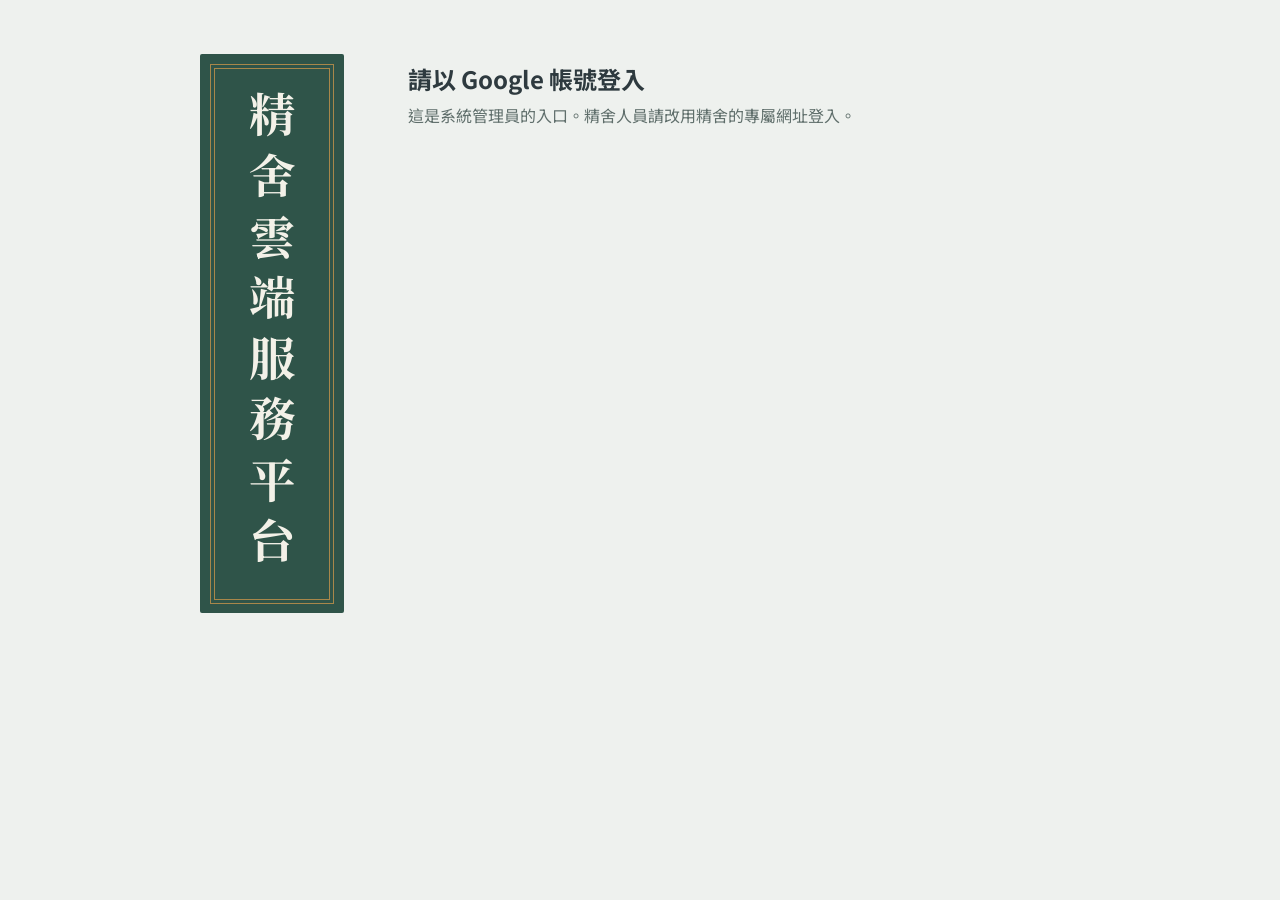
<file: index.html>
<!doctype html>
<!-- ===========================================================================
  檔案名稱：index.html（根目錄轉址頁）
  檔案版本：v1.0.0（2026-10-25）
  用途說明：
    各模組都放在自己的頂層資料夾，入口頁在 core/。
    本頁只負責把 …/vihara-platform/?site=TC 轉到 …/vihara-platform/core/?site=TC，
    讓發給各精舍的網址保持簡短，網址上的精舍代號會一併帶過去。
=========================================================================== -->
<html lang="zh-Hant-TW">
<head>
  <meta charset="utf-8">
  <meta name="viewport" content="width=device-width, initial-scale=1">
  <title>精舍雲端服務平台</title>
  <script>
    // 保留 ?site= 等參數，以 replace 轉址（按上一頁不會回到這個空白頁）
    window.location.replace('core/' + window.location.search);
  </script>
</head>
<body>
  <!-- 瀏覽器停用 JavaScript 時的備用連結 -->
  <p><a href="core/">前往精舍雲端服務平台</a></p>
</body>
</html>
</file>
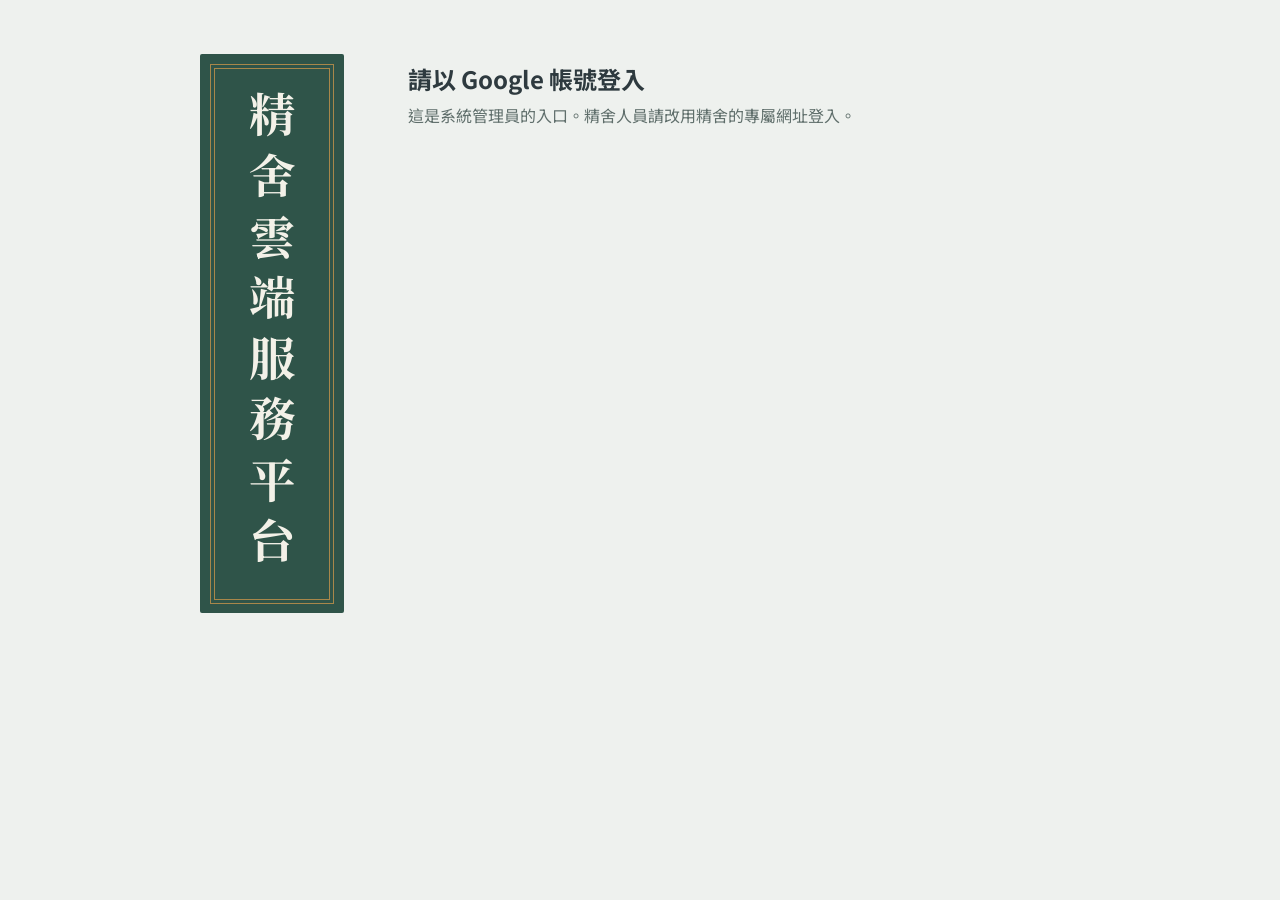
<file: core/index.html>
<!doctype html>
<!-- ===========================================================================
  檔案名稱：core/index.html（入口頁）
  檔案版本：v1.2.0（2026-10-27）
    v1.2.0：「可使用的功能」與「管理」改為卡片區分（卡片樣式共用 shared/base.css v1.2.0）
    v1.1.1（2026-10-25）：「尚未開通任何功能」依角色顯示（模組由精舍管理員在精舍設定頁自行開通）
    v1.1.0：移入 core/ 資料夾；功能連結改用「取得頁面網址」
    v1.0.0：初版
  用途說明：
    · 精舍人員：開啟精舍專屬網址（例：…/vihara-platform/?site=TC，根目錄會轉到本頁），以 Google 帳號登入，
      看到自己的身分與可進入的功能。
    · 系統管理員：開啟不帶 ?site 的網址，以 ctw.cloud.service 登入，進入總管理。
  相依檔案：shared/config.js、shared/api.js、shared/auth.js、shared/base.css
=========================================================================== -->
<html lang="zh-Hant-TW">
<head>
  <meta charset="utf-8">
  <meta name="viewport" content="width=device-width, initial-scale=1">
  <title>精舍雲端服務平台</title>
  <link rel="preconnect" href="https://fonts.googleapis.com">
  <link rel="preconnect" href="https://fonts.gstatic.com" crossorigin>
  <link href="https://fonts.googleapis.com/css2?family=Noto+Sans+TC:wght@400;500;700&family=Noto+Serif+TC:wght@700&display=swap" rel="stylesheet">
  <link rel="stylesheet" href="shared/base.css">
  <style>
    /* ── 本頁專屬樣式 ── */

    /* 身分列：問候在左、登出在右 */
    .身分列 {
      display: flex;
      align-items: baseline;
      justify-content: space-between;
      gap: 1rem;
      flex-wrap: wrap;
      padding-bottom: 1.25rem;
      border-bottom: 1px solid var(--色-線);
    }
    .身分列 p { margin: 0; }
    .角色 { color: var(--色-淡字); }

    /* 功能清單：每個功能一張卡片（.卡片清單、.卡片 在 base.css），整張卡片都可點 */
    .功能 {
      display: grid;
      grid-template-columns: 1fr auto;
      gap: 0.15rem 1rem;
      color: inherit;
      text-decoration: none;
      transition: border-color 0.15s, box-shadow 0.15s;
    }
    a.功能:hover, a.功能:focus-visible { border-color: var(--色-主); box-shadow: 0 2px 6px rgba(30, 42, 40, 0.08); }
    a.功能:hover .功能名稱 { color: var(--色-主); }
    .功能箭頭 { grid-row: 1 / span 2; grid-column: 2; align-self: center; color: var(--色-主); font-size: 1.25rem; line-height: 1; }
    .功能名稱 { font-size: 1.125rem; font-weight: 700; }
    .功能說明 { grid-column: 1; color: var(--色-淡字); font-size: 0.9375rem; }
    .功能狀態 { grid-row: 1 / span 2; grid-column: 2; align-self: center; font-size: 0.875rem; color: var(--色-淡字); }
    .功能.未上線 { cursor: default; background: var(--色-底); }
    .功能.未上線 .功能名稱 { color: var(--色-淡字); }
    .清單標題 { margin: 2rem 0 0.75rem; font-size: 0.9375rem; font-weight: 500; color: var(--色-淡字); }
    .空白提示 { padding: 1rem 1.25rem; color: var(--色-淡字); border: 1px dashed var(--色-線); border-radius: 8px; }

    /* Google 按鈕預留高度，載入時版面不跳動 */
    #google按鈕 { min-height: 44px; }
  </style>
</head>
<body>
  <main class="版面">
    <!-- 匾額：未登入時顯示平台名稱，登入後顯示精舍名稱 -->
    <aside class="匾額">
      <div class="匾額框"><h1 id="匾額文字">精舍雲端服務平台</h1></div>
    </aside>

    <section class="內容" aria-live="polite">
      <!-- 狀態一：確認中 -->
      <p id="區_載入" class="載入中">正在確認登入狀態…</p>

      <!-- 狀態二：需要登入 -->
      <div id="區_登入" hidden>
        <h2>請以 Google 帳號登入</h2>
        <p class="說明" id="登入說明">請使用精舍管理員為您登記的 Google 帳號。</p>
        <div id="google按鈕"></div>
        <p id="登入中" class="載入中" hidden>正在登入…</p>
      </div>

      <!-- 狀態三：已登入 -->
      <div id="區_已登入" hidden>
        <div class="身分列">
          <p><span id="問候"></span>　<span class="角色" id="角色"></span></p>
          <button type="button" class="按鈕" id="登出按鈕">登出</button>
        </div>
        <p class="清單標題" id="功能標題">可使用的功能</p>
        <ul class="功能清單 卡片清單" id="功能清單"></ul>
        <p class="清單標題" id="管理標題" hidden>管理</p>
        <ul class="功能清單 卡片清單" id="管理清單" hidden></ul>
      </div>

      <!-- 錯誤訊息（任何狀態都可能出現） -->
      <p id="訊息" class="訊息" role="alert" hidden></p>
    </section>
  </main>

  <script src="https://accounts.google.com/gsi/client" async defer></script>
  <script src="shared/config.js"></script>
  <script src="shared/api.js"></script>
  <script src="shared/auth.js"></script>
  <script>
    /* =========================================================================
       入口頁程式
       ========================================================================= */

    /* global obj平台設定, 取得頁面網址, 取得網址精舍代號, 設定登入逾時處理, 顯示Google登入按鈕,
              取得我的資訊, 登出平台 */

    // 常用元素
    const el匾額文字 = document.getElementById('匾額文字');
    const el區 = {
      載入: document.getElementById('區_載入'),
      登入: document.getElementById('區_登入'),
      已登入: document.getElementById('區_已登入')
    };
    const el訊息 = document.getElementById('訊息');


    /**
     * 函式名稱：切換狀態  版本：v1.0.0（2026-10-25）
     * 用途：只顯示指定的區塊（載入／登入／已登入）。
     * 參數：str狀態 {string} '載入' | '登入' | '已登入'
     */
    function 切換狀態(str狀態) {
      Object.keys(el區).forEach(function (str鍵) { el區[str鍵].hidden = (str鍵 !== str狀態); });
    }


    /**
     * 函式名稱：顯示訊息  版本：v1.0.0（2026-10-25）
     * 用途：顯示錯誤或一般提醒；傳空字串則隱藏。
     * 參數：
     *   str訊息 {string}
     *   bool一般 {boolean} 選填，true 為一般提醒（例如「已登出」），預設為錯誤樣式
     */
    function 顯示訊息(str訊息, bool一般) {
      el訊息.textContent = str訊息 || '';
      el訊息.hidden = !str訊息;
      el訊息.classList.toggle('一般', Boolean(bool一般));
      el訊息.setAttribute('role', bool一般 ? 'status' : 'alert');
    }


    /**
     * 函式名稱：建立功能列  版本：v1.1.0（2026-10-27）
     *   v1.1.0：改為卡片；整張卡片是連結，右側顯示「›」
     * 用途：產生功能清單中的一張卡片。已上線是連結；建置中只顯示文字。
     * 參數：
     *   str名稱 {string} 功能名稱
     *   obj頁面 {Object} { str路徑, str說明, bool已上線 }，沒有對應頁面時為 undefined
     *   str精舍代號 {string} 帶到下一頁的 ?site=
     * 傳回：{HTMLLIElement}
     */
    function 建立功能列(str名稱, obj頁面, str精舍代號) {
      const el列 = document.createElement('li');
      const bool已上線 = Boolean(obj頁面 && obj頁面.bool已上線);
      const el功能 = document.createElement(bool已上線 ? 'a' : 'div');
      el功能.className = '卡片 功能' + (bool已上線 ? '' : ' 未上線');
      if (bool已上線) {
        el功能.href = 取得頁面網址(obj頁面.str路徑, str精舍代號);
      }

      const el名稱 = document.createElement('span');
      el名稱.className = '功能名稱';
      el名稱.textContent = str名稱;

      const el說明 = document.createElement('span');
      el說明.className = '功能說明';
      el說明.textContent = (obj頁面 && obj頁面.str說明) || '';

      // 右側：已上線顯示「›」提示可點；建置中顯示文字
      const el狀態 = document.createElement('span');
      el狀態.className = bool已上線 ? '功能箭頭' : '功能狀態';
      el狀態.textContent = bool已上線 ? '›' : '建置中';
      if (bool已上線) el狀態.setAttribute('aria-hidden', 'true');

      el功能.append(el名稱, el狀態, el說明);
      el列.appendChild(el功能);
      return el列;
    }


    /**
     * 函式名稱：顯示已登入  版本：v1.0.0（2026-10-25）
     * 用途：依後端回傳的身分與模組，畫出問候、功能清單與管理清單。
     * 參數：obj資訊 {Object} { obj身分, arr模組 }
     */
    function 顯示已登入(obj資訊) {
      const obj身分 = obj資訊.obj身分;
      const bool系統管理員 = obj身分.str角色 === '系統管理員';

      // 匾額與頁籤標題
      el匾額文字.textContent = bool系統管理員 ? '總管理' : obj身分.str精舍名稱;
      document.title = `${el匾額文字.textContent}｜${obj平台設定.str平台名稱}`;

      // 問候
      document.getElementById('問候').textContent = `${obj身分.str姓名 || obj身分.str帳號}，您好`;
      document.getElementById('角色').textContent = obj身分.str角色;

      // 功能清單（精舍已開通的模組）
      const el功能清單 = document.getElementById('功能清單');
      el功能清單.innerHTML = '';
      document.getElementById('功能標題').hidden = bool系統管理員;
      el功能清單.hidden = bool系統管理員;
      if (!bool系統管理員) {
        if (obj資訊.arr模組.length === 0) {
          const el空 = document.createElement('li');
          el空.className = '空白提示';
          // 模組由精舍管理員在「精舍設定」自行開通：管理員本人看到操作指引，其他人請洽管理員
          el空.textContent = obj身分.str角色 === '精舍管理員'
            ? '精舍尚未開通任何功能。請到下方「精舍設定」開通需要的功能。'
            : '精舍尚未開通任何功能。請洽精舍管理員。';
          el功能清單.appendChild(el空);
        }
        obj資訊.arr模組.forEach(function (obj模組) {
          el功能清單.appendChild(建立功能列(obj模組.str模組名稱, obj平台設定.obj模組頁面[obj模組.str模組代號], obj身分.str精舍代號));
        });
      }

      // 管理清單（依角色）
      const arr管理 = [];
      if (obj身分.str角色 === '精舍管理員') arr管理.push('精舍設定');
      if (bool系統管理員) arr管理.push('總管理');
      const el管理清單 = document.getElementById('管理清單');
      el管理清單.innerHTML = '';
      arr管理.forEach(function (str名稱) {
        el管理清單.appendChild(建立功能列(str名稱, obj平台設定.obj管理頁面[str名稱], obj身分.str精舍代號));
      });
      el管理清單.hidden = arr管理.length === 0;
      document.getElementById('管理標題').hidden = arr管理.length === 0 || bool系統管理員;

      切換狀態('已登入');
    }


    /**
     * 函式名稱：顯示登入  版本：v1.0.0（2026-10-25）
     * 用途：切到登入畫面並畫出 Google 登入按鈕。
     * 參數：
     *   str提醒 {string} 選填，例如「登入已逾時，請重新登入。」
     *   bool一般 {boolean} 選填，true 表示提醒不是錯誤（例如「已登出」）
     */
    function 顯示登入(str提醒, bool一般) {
      el匾額文字.textContent = obj平台設定.str平台名稱;
      document.title = obj平台設定.str平台名稱;
      document.getElementById('登入說明').textContent = 取得網址精舍代號()
        ? '請使用精舍管理員為您登記的 Google 帳號。'
        : '這是系統管理員的入口。精舍人員請改用精舍的專屬網址登入。';
      document.getElementById('登入中').hidden = true;
      顯示訊息(str提醒 || '', bool一般);
      切換狀態('登入');

      顯示Google登入按鈕(
        document.getElementById('google按鈕'),
        function 成功(obj結果) {
          顯示訊息('');
          // 登入回應已含身分；模組清單另外取一次
          取得我的資訊().then(顯示已登入).catch(function (err) { 顯示登入(err.str訊息); });
        },
        function 失敗(err) {
          document.getElementById('登入中').hidden = true;
          顯示訊息(err.str訊息 || err.message);
        },
        function 處理中() {
          顯示訊息('');
          document.getElementById('登入中').hidden = false;
        }
      );
    }


    /**
     * 函式名稱：啟動入口頁  版本：v1.0.0（2026-10-25）
     * 用途：開頁時先用保存的代碼確認身分；沒有或已逾時就顯示登入。
     */
    async function 啟動入口頁() {
      // 任何請求遇到登入逾時，都回到登入畫面
      設定登入逾時處理(function (str訊息) { 顯示登入(str訊息); });

      // 登出
      document.getElementById('登出按鈕').addEventListener('click', async function () {
        this.disabled = true;
        await 登出平台();
        this.disabled = false;
        顯示登入('已登出。', true);
      });

      切換狀態('載入');
      try {
        const obj資訊 = await 取得我的資訊();
        if (obj資訊) {
          顯示已登入(obj資訊);
        } else {
          顯示登入();
        }
      } catch (err) {
        // 登入逾時已由處理函式切回登入畫面；其他錯誤顯示訊息並讓使用者重新登入
        if (err.str錯誤代碼 !== 'SESSION_EXPIRED') 顯示登入(err.str訊息 || err.message);
      }
    }

    啟動入口頁();
  </script>
</body>
</html>
</file>
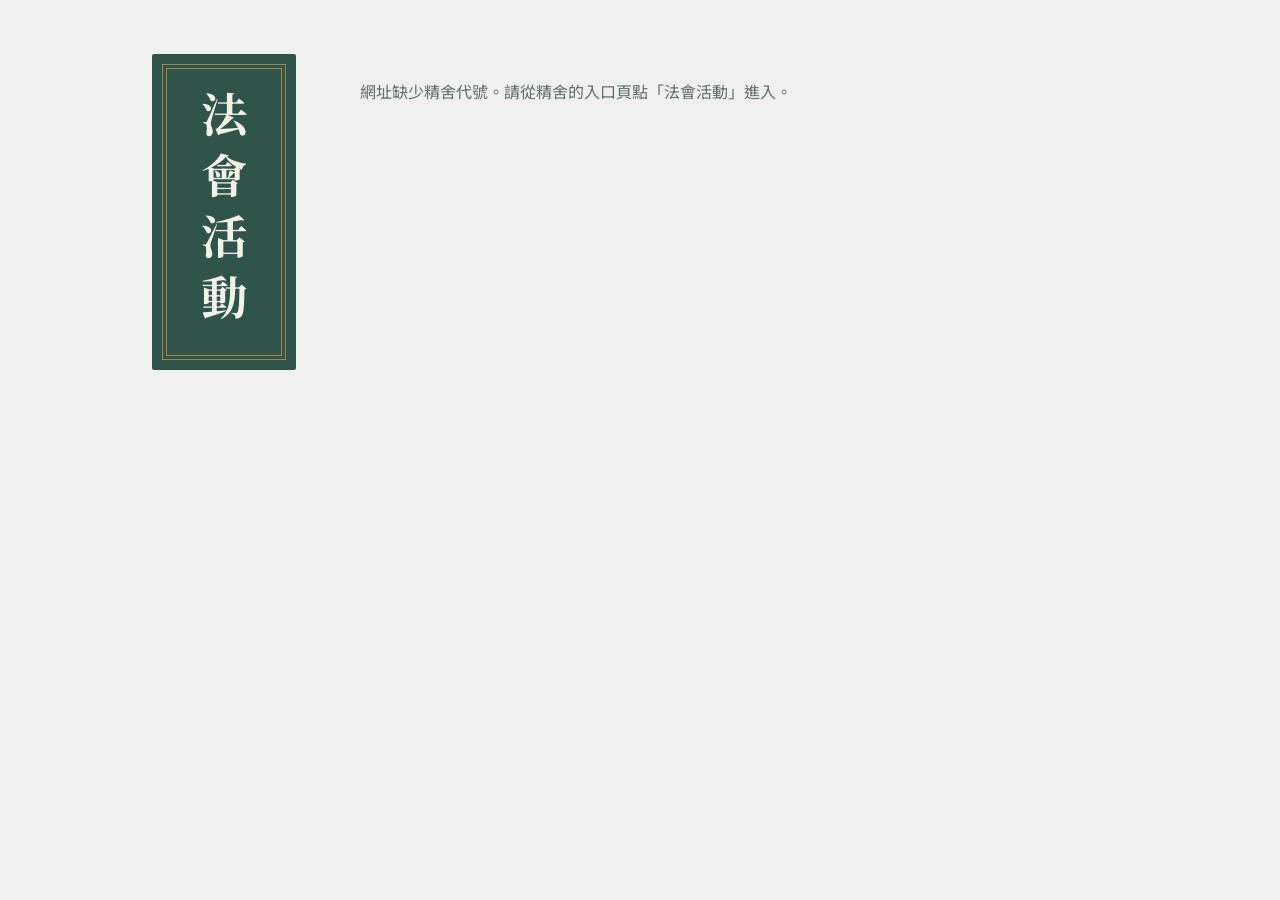
<file: event/index.html>
<!doctype html>
<!-- ===========================================================================
  檔案名稱：event/index.html（法會活動頁）
  所屬模組：法會活動（event）
  檔案版本：v1.2.0（2026-11-07）
    v1.2.0：新增「四、法會報到」分頁（法會報到.js、報到表格.js、報到表格.css）
    v1.1.2：載入 event.js 加上版本號（event.js?v=…），推送新版後瀏覽器不會繼續用舊檔；
            每次改 event.js 請同步修改下方 <script src="event.js?v=…"> 的版本號
    v1.1.1：說明文字改為「產生出車資料」
    v1.1.0：新增「三、大車點名」分頁
  用途說明：
    精舍管理員與承辦人使用的法會活動頁，以索引標籤呈現，分頁內以卡片區分：
      一、活動清單     新增活動（精舍管理員）、每場活動的狀態、同步、承辦人、結束／重新開啟
      二、同步與整理   檢查與同步新報名、修改提醒、重複檢查與移除
      三、大車點名     對外活動：產生出車資料、匯出、轉為正式、退回演練、清除點名資料
      四、法會報到     對內活動：開放／暫停報到、報到碼與網址、報到時段、下載場次名冊、列印報到表、補登
    網址：…/vihara-platform/event/?site=精舍代號（入口頁「法會活動」會自動帶上）
  後端動作：event.列出活動／列出承辦人選項／新增活動／設定承辦人／設為結束／重新開啟
            event.同步資料／檢查新回應／列出提醒／處理提醒
            event.設定重複標示／查詢重複／移除重複
            event.產生點名（出車資料）／匯出點名／轉為正式／退回演練／清除點名資料
            event.開放報到／暫停報到／更換報到碼、event.列出場次／下載場次名冊／讀取時段／儲存時段／列印報到表、
            event.讀取報到表格／讀取報到異動／表格報到／查詢報到人員／新增現場報到（補登）
  相依檔案：../core/shared/config.js、api.js、auth.js、ui.js、base.css、報到表格.css、報到表格.js、法會報到.js、event.js
=========================================================================== -->
<html lang="zh-Hant-TW">
<head>
  <meta charset="utf-8">
  <meta name="viewport" content="width=device-width, initial-scale=1">
  <meta name="robots" content="noindex, nofollow">
  <title>法會活動｜精舍雲端服務平台</title>
  <link rel="preconnect" href="https://fonts.googleapis.com">
  <link rel="preconnect" href="https://fonts.gstatic.com" crossorigin>
  <link href="https://fonts.googleapis.com/css2?family=Noto+Sans+TC:wght@400;500;700&family=Noto+Serif+TC:wght@700&display=swap" rel="stylesheet">
  <link rel="stylesheet" href="../core/shared/base.css">
  <link rel="stylesheet" href="報到表格.css?v=1.3.0">
  <style>
    /* ── 本頁專屬樣式（共用的顏色、匾額、按鈕、輸入欄在 base.css） ── */

    /* 本頁內容較多，內容欄放寬 */
    .版面 { grid-template-columns: minmax(7rem, 9rem) minmax(0, 46rem); max-width: 66rem; }

    /* 身分列：與精舍設定頁相同 */
    .身分列 {
      display: flex; align-items: baseline; justify-content: space-between;
      gap: 1rem; flex-wrap: wrap;
      padding-bottom: 1.25rem; border-bottom: 1px solid var(--色-線);
    }
    .身分列 p { margin: 0; }
    .身分列 .操作 { display: flex; gap: 0.75rem; align-items: baseline; }

    /* ── 索引標籤 ── */
    .分頁列 {
      display: grid; grid-template-columns: repeat(4, minmax(0, 1fr));
      margin: 1.25rem 0 0; border-bottom: 1px solid var(--色-線);
    }
    .分頁 {
      font: inherit; background: transparent; border: 0; cursor: pointer;
      border-bottom: 3px solid transparent; margin-bottom: -1px;
      padding: 0.7rem 0.4rem 0.6rem; color: var(--色-淡字);
      display: flex; flex-direction: column; align-items: center; gap: 0.1rem; line-height: 1.35;
    }
    .分頁序號 { font-family: var(--字-宋); font-weight: 700; font-size: 0.875rem; }
    .分頁名稱 { font-weight: 700; font-size: 0.9375rem; text-align: center; }
    .分頁:hover { color: var(--色-主); background: rgba(61, 107, 94, 0.05); }
    .分頁[aria-selected="true"] { color: var(--色-主深); border-bottom-color: var(--色-主); }
    .分頁[aria-selected="true"] .分頁序號 { color: var(--色-主); }
    .分頁 .數字標 { margin-left: 0.3rem; }
    .分頁面板 { padding: 1rem 0 1.75rem; }
    .分頁摘要 { margin: 0 0 1rem; color: var(--色-淡字); font-size: 0.875rem; }

    /* ── 卡片 ── */
    .卡片清單 { list-style: none; margin: 0; padding: 0; display: grid; gap: 0.85rem; }
    .卡片 {
      background: var(--色-面); border: 1px solid var(--色-線); border-radius: 8px;
      padding: 1rem 1.25rem; box-shadow: 0 1px 2px rgba(30, 42, 40, 0.04);
    }
    section.卡片 { margin: 0 0 0.85rem; }
    .卡片 h3 { font-size: 1rem; margin: 0 0 0.5rem; }
    .卡片 .訊息 { margin: 0 0 0.75rem; }
    .卡片.已結束 { background: var(--色-底); }
    .卡片提示 { margin: 0 0 0.75rem; color: var(--色-淡字); font-size: 0.9375rem; }

    /* 活動卡片 */
    .活動標題列 { display: flex; flex-wrap: wrap; align-items: baseline; gap: 0.25rem 0.5rem; }
    .活動名稱 { font-weight: 700; font-size: 1.0625rem; }
    .活動代號 { font-family: var(--字-宋); color: var(--色-淡字); font-size: 0.875rem; }
    .活動資訊 { margin: 0.35rem 0 0.6rem; color: var(--色-淡字); font-size: 0.875rem; display: flex; flex-wrap: wrap; gap: 0.1rem 1.1rem; }
    .活動操作 { display: flex; flex-wrap: wrap; gap: 0.5rem; align-items: center; }
    .活動操作 a { font-size: 0.9375rem; margin-right: 0.25rem; }

    .狀態標 {
      display: inline-block; padding: 0 0.5rem;
      font-size: 0.8125rem; font-weight: 500; border-radius: 999px;
      border: 1px solid var(--色-線); color: var(--色-淡字); line-height: 1.6;
    }
    .狀態標.進行 { border-color: var(--色-主); color: var(--色-主); }
    .狀態標.注意 { border-color: var(--色-銅); color: #7A5F2B; }
    .狀態標.停用 { border-color: var(--色-警示); color: var(--色-警示); }
    .數字標 {
      display: inline-block; min-width: 1.35rem; padding: 0 0.35rem; border-radius: 999px;
      background: var(--色-警示); color: #fff; font-size: 0.75rem; font-weight: 700; text-align: center; line-height: 1.35rem;
    }

    /* 可展開的編輯區（新增活動、設定承辦人） */
    details.展開 > summary { list-style: none; cursor: pointer; }
    details.展開 > summary::-webkit-details-marker { display: none; }
    details.展開 > summary .按鈕 { pointer-events: none; }
    .展開內容 { margin-top: 0.85rem; padding-top: 0.85rem; border-top: 1px dashed var(--色-線); }
    .選項組 { border: 0; margin: 0; padding: 0; display: grid; gap: 0.35rem; }
    .選項組 legend { font-size: 0.9375rem; padding: 0; margin-bottom: 0.25rem; }
    .選項 { display: grid; grid-template-columns: auto 1fr; gap: 0 0.5rem; align-items: start; cursor: pointer; }
    .選項 input { margin-top: 0.45rem; width: 1rem; height: 1rem; accent-color: var(--色-主); }
    .選項 .小字 { grid-column: 2; }
    .表單按鈕 { display: flex; gap: 0.6rem; flex-wrap: wrap; margin-top: 1rem; }

    /* 清單（明細、提醒、重複組） */
    .明細 { margin: 0.5rem 0 0; padding-left: 1.2rem; font-size: 0.9375rem; }
    .明細 li { margin: 0.15rem 0; }
    .提醒清單 { list-style: none; margin: 0; padding: 0; }
    .提醒清單 > li { padding: 0.75rem 0; border-bottom: 1px dashed var(--色-線); display: grid; grid-template-columns: 1fr auto; gap: 0.25rem 1rem; }
    .提醒清單 > li:last-child { border-bottom: none; }
    .提醒標題 { font-weight: 500; }
    .提醒說明 { grid-column: 1; font-size: 0.9375rem; }
    .提醒附註 { grid-column: 1; font-size: 0.8125rem; color: var(--色-淡字); }
    .提醒操作 { grid-row: 1 / span 3; grid-column: 2; display: flex; gap: 0.5rem; align-items: start; }
    .重複表 { width: 100%; border-collapse: collapse; font-size: 0.9375rem; margin-top: 0.5rem; }
    .重複表 th, .重複表 td { text-align: left; padding: 0.4rem 0.5rem; border-bottom: 1px solid var(--色-線); vertical-align: top; }
    .重複表 th { color: var(--色-淡字); font-weight: 500; }
    .空白提示 { padding: 0.6rem 0; color: var(--色-淡字); }
    .程式碼 { font-family: ui-monospace, Consolas, monospace; font-size: 0.875rem; background: var(--色-底); padding: 0 0.3rem; border-radius: 3px; word-break: break-all; }
    .工具列 { display: flex; flex-wrap: wrap; gap: 0.6rem; align-items: center; margin-bottom: 0.75rem; }
    .工具列 label { font-size: 0.9375rem; display: flex; gap: 0.35rem; align-items: center; cursor: pointer; }
    select.輸入 { width: auto; min-width: 14rem; max-width: 100%; }

    /* 四、法會報到 */
    .報到碼區 { margin: 0.25rem 0 0.25rem; padding: 0.6rem 0.75rem; border: 1px solid var(--色-線); border-radius: 6px; background: var(--色-底); }
    .報到碼大字 { font-family: ui-monospace, Consolas, monospace; font-size: 1.75rem; font-weight: 700; letter-spacing: 0.2em; color: var(--色-主深); margin: 0 0.5rem; }
    .QR區 { margin-top: 0.5rem; }
    .QR區 img, .QR區 canvas { background: #fff; padding: 6px; border: 1px solid var(--色-線); }

    /* 後端訊息可能有多行（明細），保留換行 */
    .訊息 { white-space: pre-line; }

    /* 對話框內容 */
    #確認內容 { margin: 0.5rem 0 0; }
    #確認內容 p { margin: 0.4rem 0; }

    @media (max-width: 640px) {
      .版面 { grid-template-columns: 1fr; }
      .分頁 { flex-direction: row; justify-content: center; gap: 0.4rem; }
      .提醒清單 > li { grid-template-columns: 1fr; }
      .提醒操作 { grid-row: auto; grid-column: 1; margin-top: 0.4rem; }
      select.輸入 { min-width: 0; width: 100%; }
    }
  </style>
</head>
<body>
  <main class="版面">
    <!-- 匾額：登入後顯示精舍名稱 -->
    <aside class="匾額">
      <div class="匾額框"><h1 id="匾額文字">法會活動</h1></div>
    </aside>

    <section class="內容" aria-live="polite">
      <!-- 狀態一：確認中 -->
      <p id="區_載入" class="載入中">正在確認登入狀態…</p>

      <!-- 狀態二：需要登入 -->
      <div id="區_登入" hidden>
        <h2>請以 Google 帳號登入</h2>
        <p class="說明">法會活動開放給精舍管理員與承辦人。</p>
        <div id="google按鈕" style="min-height:44px"></div>
        <p id="登入中" class="載入中" hidden>正在登入…</p>
      </div>

      <!-- 狀態三：不能使用 -->
      <div id="區_無權限" hidden>
        <h2 id="無權限標題">無法使用法會活動</h2>
        <p class="說明" id="無權限說明"></p>
        <span style="display:flex;gap:0.75rem;align-items:baseline">
          <a id="無權限回入口" href="../core/">回入口頁</a>
          <button type="button" class="按鈕" id="換帳號按鈕">登出並換帳號</button>
        </span>
      </div>

      <!-- 狀態四：已登入 -->
      <div id="區_已登入" hidden>
        <div class="身分列">
          <p id="問候"></p>
          <span class="操作">
            <a id="回入口頁" href="../core/">回入口頁</a>
            <button type="button" class="按鈕" id="登出按鈕">登出</button>
          </span>
        </div>

        <div id="區塊清單">
          <nav class="分頁列" role="tablist" aria-label="法會活動項目">
            <button type="button" class="分頁" role="tab" id="分頁_活動清單" data-區塊="活動清單" aria-controls="面板_活動清單" aria-selected="false" tabindex="-1">
              <span class="分頁序號">一</span><span class="分頁名稱">活動清單</span></button>
            <button type="button" class="分頁" role="tab" id="分頁_同步與整理" data-區塊="同步與整理" aria-controls="面板_同步與整理" aria-selected="false" tabindex="-1">
              <span class="分頁序號">二</span><span class="分頁名稱">同步與整理<span class="數字標" id="提醒數標" hidden></span></span></button>
            <button type="button" class="分頁" role="tab" id="分頁_大車點名" data-區塊="大車點名" aria-controls="面板_大車點名" aria-selected="false" tabindex="-1">
              <span class="分頁序號">三</span><span class="分頁名稱">大車點名</span></button>
            <button type="button" class="分頁" role="tab" id="分頁_法會報到" data-區塊="法會報到" aria-controls="面板_法會報到" aria-selected="false" tabindex="-1">
              <span class="分頁序號">四</span><span class="分頁名稱">法會報到</span></button>
          </nav>

          <section class="分頁面板" role="tabpanel" id="面板_活動清單" data-區塊="活動清單" aria-labelledby="分頁_活動清單" hidden>
            <p class="分頁摘要" id="摘要_活動清單">各場法會的狀態與承辦人</p>
            <div id="內容_活動清單"></div>
          </section>
          <section class="分頁面板" role="tabpanel" id="面板_同步與整理" data-區塊="同步與整理" aria-labelledby="分頁_同步與整理" hidden>
            <p class="分頁摘要" id="摘要_同步與整理">下載新報名、處理修改提醒、檢查重複</p>
            <div id="內容_同步與整理"></div>
          </section>
          <section class="分頁面板" role="tabpanel" id="面板_大車點名" data-區塊="大車點名" aria-labelledby="分頁_大車點名" hidden>
            <p class="分頁摘要" id="摘要_大車點名">對外活動的大車點名名單</p>
            <div id="內容_大車點名"></div>
          </section>
          <section class="分頁面板" role="tabpanel" id="面板_法會報到" data-區塊="法會報到" aria-labelledby="分頁_法會報到" hidden>
            <p class="分頁摘要" id="摘要_法會報到">對內活動的報到碼、場次名冊、列印與補登</p>
            <div id="內容_法會報到"></div>
          </section>
        </div>
      </div>

      <!-- 頁面層級訊息 -->
      <p id="訊息" class="訊息" role="alert" hidden></p>
    </section>
  </main>

  <!-- 確認對話框（結束活動、移除重複、匯出、清除點名資料等不易復原的動作） -->
  <dialog id="確認框" aria-labelledby="確認標題">
    <form method="dialog">
      <h2 id="確認標題">請確認</h2>
      <div id="確認內容"></div>
      <div class="對話框按鈕">
        <button type="submit" class="按鈕" value="取消">取消</button>
        <button type="submit" class="按鈕 主要" value="確定" id="確認按鈕">確定</button>
      </div>
    </form>
  </dialog>

  <script src="https://accounts.google.com/gsi/client" async defer></script>
  <script src="../core/shared/config.js"></script>
  <script src="../core/shared/api.js"></script>
  <script src="../core/shared/auth.js"></script>
  <script src="../core/shared/ui.js"></script>
  <script src="報到表格.js?v=1.4.0"></script>
  <script src="法會報到.js?v=1.7.0"></script>
  <script src="event.js?v=1.7.2"></script>  <!-- 改 event.js 時同步改版本號，避免瀏覽器用舊檔 -->
</body>
</html>
</file>
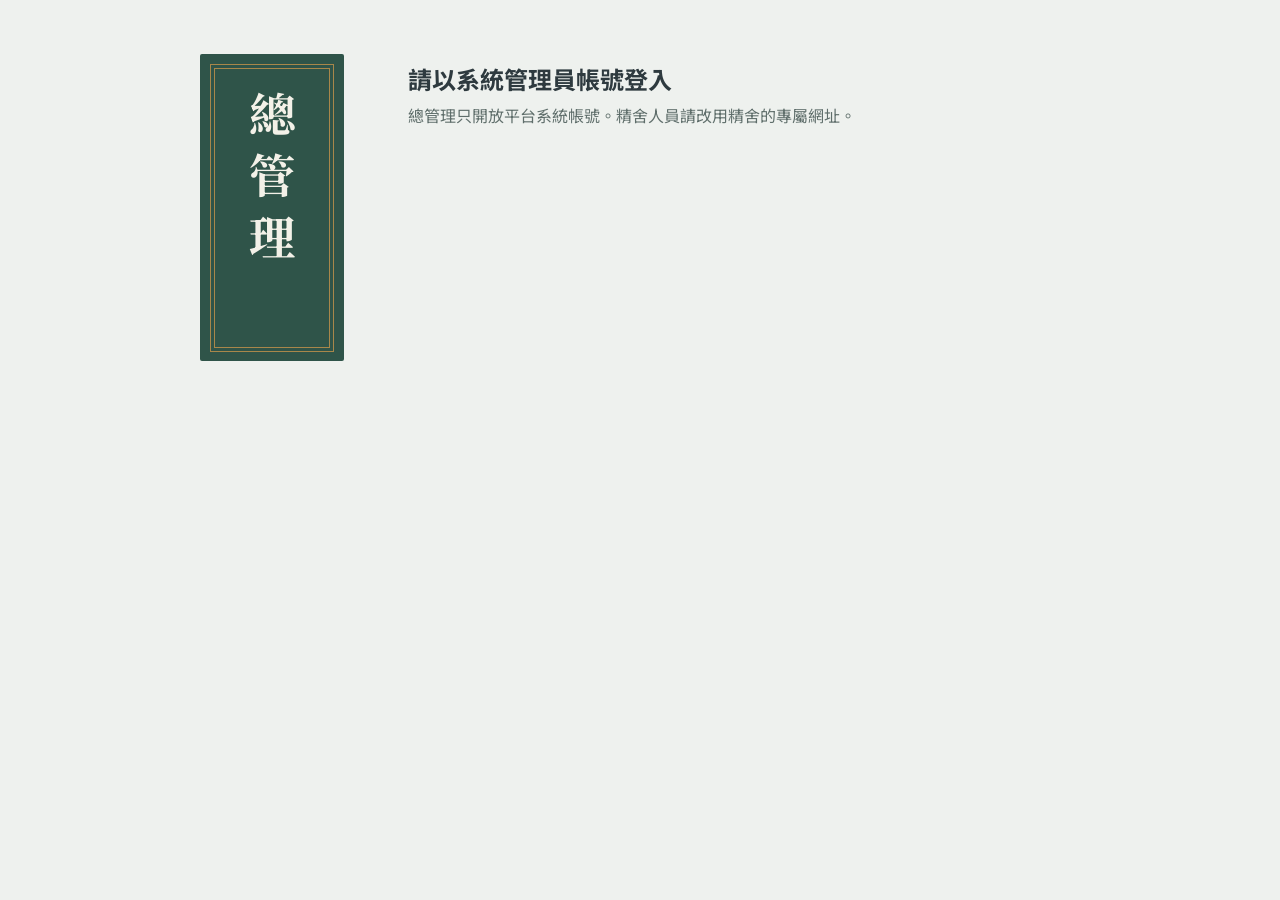
<file: core/admin/index.html>
<!doctype html>
<!-- ===========================================================================
  檔案名稱：core/admin/index.html（總管理頁）
  檔案版本：v1.2.0（2026-10-27）
    v1.2.0：每個精舍改為一張卡片（點開就地管理），樣式與精舍設定頁共用 base.css v1.2.0
    v1.1.0：引用共用的 ../shared/ui.js；按鈕、輸入欄、對話框樣式移到 base.css v1.1.0（外觀不變）
    v1.0.1：代號欄寬依最長代號自動調整（代號字數不限，避免長代號被折行）
  用途說明：
    系統管理員（ctw.cloud.service）專用：開通精舍、修改精舍名稱、停用／重新啟用精舍、
    新增／停用／重新啟用精舍管理員。看不到任何精舍內部資料。
    網址：…/vihara-platform/core/admin/（不帶 ?site=）
  後端動作：系統.列出精舍、系統.開通精舍、系統.更新精舍、
            系統.新增精舍管理員、系統.停用精舍管理員（均在 核心_精舍管理.gs）
  相依檔案：../shared/config.js、../shared/api.js、../shared/auth.js、
            ../shared/ui.js、../shared/base.css、admin.js
=========================================================================== -->
<html lang="zh-Hant-TW">
<head>
  <meta charset="utf-8">
  <meta name="viewport" content="width=device-width, initial-scale=1">
  <meta name="robots" content="noindex, nofollow">
  <title>總管理｜精舍雲端服務平台</title>
  <link rel="preconnect" href="https://fonts.googleapis.com">
  <link rel="preconnect" href="https://fonts.gstatic.com" crossorigin>
  <link href="https://fonts.googleapis.com/css2?family=Noto+Sans+TC:wght@400;500;700&family=Noto+Serif+TC:wght@700&display=swap" rel="stylesheet">
  <link rel="stylesheet" href="../shared/base.css">
  <style>
    /* ── 本頁專屬樣式（共用的顏色、匾額、按鈕、輸入欄、對話框在 base.css） ── */

    /* 身分列：與入口頁相同 */
    .身分列 {
      display: flex; align-items: baseline; justify-content: space-between;
      gap: 1rem; flex-wrap: wrap;
      padding-bottom: 1.25rem; border-bottom: 1px solid var(--色-線);
    }
    .身分列 p { margin: 0; }
    .身分列 .操作 { display: flex; gap: 0.75rem; align-items: baseline; }

    /* 工具列：搜尋＋開通 */
    .工具列 { display: flex; gap: 0.75rem; align-items: center; margin: 1.5rem 0 0.5rem; flex-wrap: wrap; }
    .工具列 .輸入 { flex: 1; min-width: 12rem; }
    .統計 { margin: 0 0 0.25rem; }

    /* ── 精舍卡片：一個精舍一張卡片（卡片、項目清單、狀態標共用樣式在 base.css） ── */
    /* 卡片標題列：代號｜名稱＋附註｜狀態。代號欄寬由 admin.js 依最長代號設定 --代號欄寬，各卡對齊 */
    summary.精舍摘要 {
      display: grid; grid-template-columns: var(--代號欄寬, 4.5rem) 1fr auto; gap: 0.1rem 1rem;
      align-items: center;
    }
    .精舍代號 {
      grid-row: 1 / span 2;
      font-family: var(--字-宋); font-weight: 700; letter-spacing: 0.06em;
      color: var(--色-主深); overflow-wrap: anywhere;   /* 超過欄寬上限才折行 */
    }
    .精舍摘要 .項目名稱 { font-size: 1.125rem; }
    .精舍摘要 .項目附註 { grid-column: 2; word-break: normal; }   /* 不在英文、數字中間折行 */
    .不換行 { white-space: nowrap; }
    .精舍摘要 .精舍狀態 { grid-row: 1 / span 2; grid-column: 3; }
    .卡片.已停用 .精舍代號, .卡片.已停用 .精舍摘要 .項目名稱 { color: var(--色-淡字); }
    .卡片 > details[open] > summary.精舍摘要 {
      padding-bottom: 0.75rem; border-bottom: 1px solid var(--色-線); margin-bottom: 0.75rem;
    }
    /* 卡片內的管理內容：各段之間留白 */
    .管理內容 h4 { margin-top: 1.25rem; }
    .管理內容 .項目清單 { margin-bottom: 0.25rem; }
    .項目清單 > li.已停用 .項目名稱 { text-decoration: line-through; }   /* 只劃掉停用的管理員，不劃精舍名稱 */
    .卡片清單 > .空白提示 { padding: 1.5rem 0; color: var(--色-淡字); }

    @media (max-width: 640px) {
      summary.精舍摘要 { grid-template-columns: var(--代號欄寬, 3.5rem) 1fr auto; gap: 0.1rem 0.75rem; }
      .卡片 { padding: 0.85rem 1rem; }
    }
  </style>
</head>
<body>
  <main class="版面">
    <aside class="匾額">
      <div class="匾額框"><h1 id="匾額文字">總管理</h1></div>
    </aside>

    <section class="內容" aria-live="polite">
      <!-- 狀態一：確認中 -->
      <p id="區_載入" class="載入中">正在確認登入狀態…</p>

      <!-- 狀態二：需要登入 -->
      <div id="區_登入" hidden>
        <h2>請以系統管理員帳號登入</h2>
        <p class="說明">總管理只開放平台系統帳號。精舍人員請改用精舍的專屬網址。</p>
        <div id="google按鈕" style="min-height:44px"></div>
        <p id="登入中" class="載入中" hidden>正在登入…</p>
      </div>

      <!-- 狀態三：帳號不是系統管理員 -->
      <div id="區_無權限" hidden>
        <h2>這個帳號沒有總管理權限</h2>
        <p class="說明">目前登入：<strong id="無權限帳號"></strong>。請登出後改用系統管理員帳號登入。</p>
        <button type="button" class="按鈕" id="換帳號按鈕">登出並換帳號</button>
      </div>

      <!-- 狀態四：已登入 -->
      <div id="區_已登入" hidden>
        <div class="身分列">
          <p id="問候"></p>
          <span class="操作">
            <a href="../">回入口頁</a>
            <button type="button" class="按鈕" id="登出按鈕">登出</button>
          </span>
        </div>

        <div class="工具列">
          <input type="search" class="輸入" id="搜尋欄" placeholder="搜尋精舍代號或名稱" aria-label="搜尋精舍">
          <button type="button" class="按鈕 主要" id="開通按鈕">開通精舍</button>
        </div>
        <p class="統計 小字" id="統計"></p>
        <ul class="卡片清單" id="精舍清單"></ul>
      </div>

      <!-- 訊息（任何狀態都可能出現） -->
      <p id="訊息" class="訊息" role="alert" hidden></p>
    </section>
  </main>

  <!-- 對話框：開通精舍 -->
  <dialog id="開通對話框" aria-labelledby="開通標題">
    <form id="開通表單" novalidate>
      <h2 id="開通標題">開通精舍</h2>
      <p class="說明 小字">開通後會在雲端硬碟建立精舍資料夾與「精舍設定」試算表。精舍代號開通後不可修改。</p>
      <div class="欄位組">
        <label class="欄位">精舍代號（英文或數字）
          <input class="輸入 代號" name="str精舍代號" maxlength="20" autocomplete="off" required>
        </label>
        <label class="欄位">精舍名稱
          <input class="輸入" name="str精舍名稱" maxlength="40" required>
        </label>
        <label class="欄位 寬">第一位精舍管理員的 Google 帳號
          <input class="輸入" name="str管理員帳號" type="email" maxlength="120" autocomplete="off" placeholder="name@gmail.com" required>
        </label>
        <label class="欄位">管理員姓名
          <input class="輸入" name="str管理員姓名" maxlength="30" required>
        </label>
      </div>
      <p class="表單錯誤" id="開通錯誤" role="alert"></p>
      <div class="對話框按鈕">
        <button type="button" class="按鈕" id="開通取消">取消</button>
        <button type="submit" class="按鈕 主要" id="開通送出">開通精舍</button>
      </div>
    </form>
  </dialog>

  <script src="https://accounts.google.com/gsi/client" async defer></script>
  <script src="../shared/config.js"></script>
  <script src="../shared/api.js"></script>
  <script src="../shared/auth.js"></script>
  <script src="../shared/ui.js"></script>
  <script src="admin.js"></script>
</body>
</html>
</file>
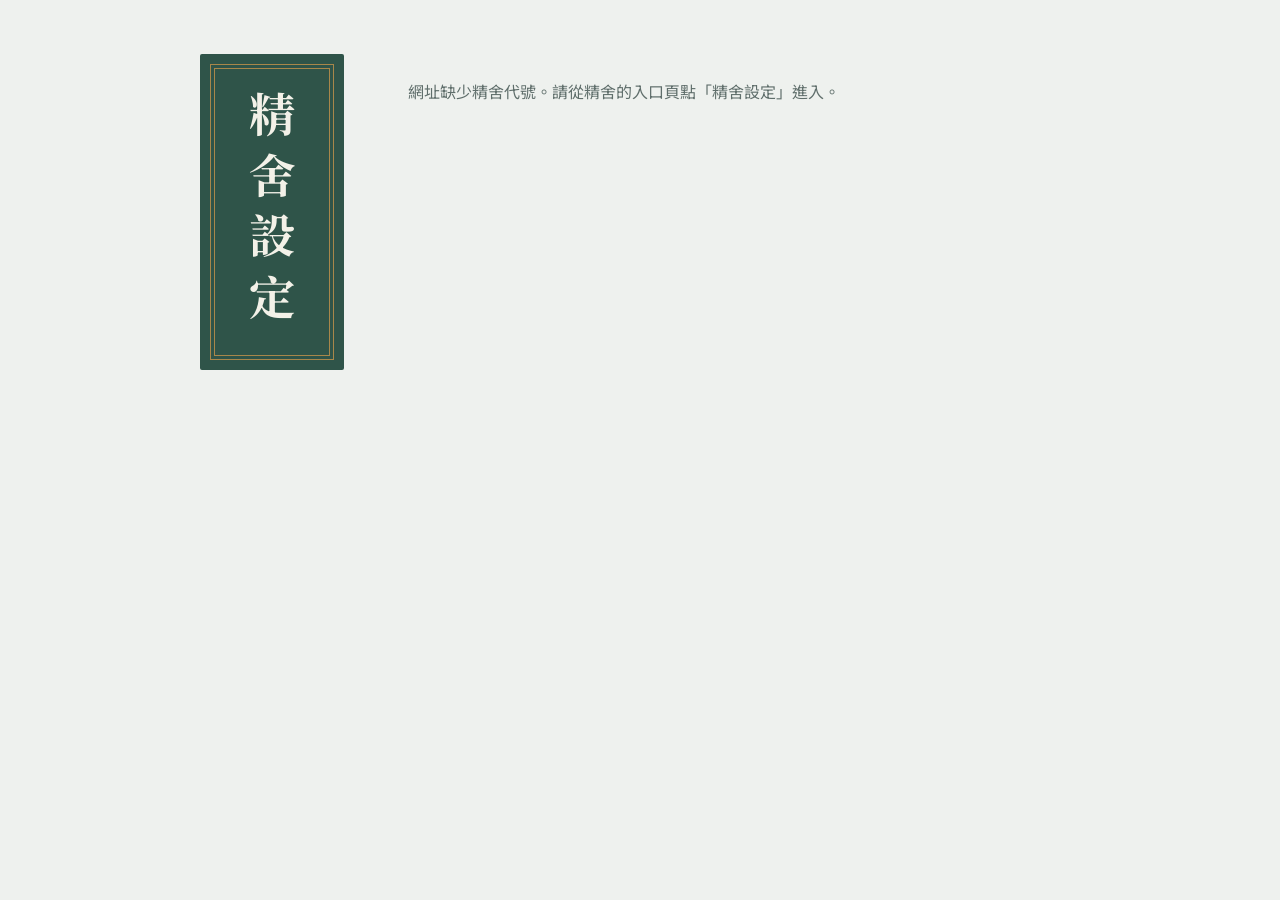
<file: core/site/index.html>
<!doctype html>
<!-- ===========================================================================
  檔案名稱：core/site/index.html（精舍設定頁）
  檔案版本：v1.2.1（2026-10-27）
    v1.2.1：卡片、項目清單、狀態標、可展開項目的樣式移到 shared/base.css v1.2.0，與總管理頁共用（外觀不變）
    v1.2.0：每個分頁內的功能項目以卡片區分
    v1.1.0：操作畫面改為索引標籤（分頁）呈現：上方四個標籤，一次顯示一個區塊
  用途說明：
    精舍管理員專用，管理自家精舍的四件事：
      一、功能開通     開通／關閉業務模組（例如法會活動）
      二、人員與權限   新增、修改、停用承辦人；指派權限；重新同步副本共享
      三、學員名冊與外部檔案   登記學員名冊、大車點名試算表
      四、共用主檔     護法會組別、庫房位置等基本資料
    網址：…/vihara-platform/core/site/?site=精舍代號（入口頁「精舍設定」會自動帶上）
  後端動作：精舍.列出模組／開通模組／關閉模組（核心_模組管理）
            精舍.列出人員／新增人員／更新人員／設定人員權限／取得權限選項／
                 重新同步副本共享（核心_人員管理）
            精舍.列出外部檔案／登記外部檔案（核心_外部檔案）
            精舍.列出主檔種類／列出主檔／儲存主檔項目（核心_共用主檔）
  相依檔案：../shared/config.js、../shared/api.js、../shared/auth.js、
            ../shared/ui.js、../shared/base.css、site.js
=========================================================================== -->
<html lang="zh-Hant-TW">
<head>
  <meta charset="utf-8">
  <meta name="viewport" content="width=device-width, initial-scale=1">
  <meta name="robots" content="noindex, nofollow">
  <title>精舍設定｜精舍雲端服務平台</title>
  <link rel="preconnect" href="https://fonts.googleapis.com">
  <link rel="preconnect" href="https://fonts.gstatic.com" crossorigin>
  <link href="https://fonts.googleapis.com/css2?family=Noto+Sans+TC:wght@400;500;700&family=Noto+Serif+TC:wght@700&display=swap" rel="stylesheet">
  <link rel="stylesheet" href="../shared/base.css">
  <style>
    /* ── 本頁專屬樣式（共用的顏色、匾額、按鈕、輸入欄、卡片、項目清單在 base.css） ── */

    /* 身分列：與總管理頁相同 */
    .身分列 {
      display: flex; align-items: baseline; justify-content: space-between;
      gap: 1rem; flex-wrap: wrap;
      padding-bottom: 1.25rem; border-bottom: 1px solid var(--色-線);
    }
    .身分列 p { margin: 0; }
    .身分列 .操作 { display: flex; gap: 0.75rem; align-items: baseline; }
    .頁面說明 { margin: 1.25rem 0 0.5rem; }

    /* ── 索引標籤：上方一排四個標籤，一次顯示一個區塊 ── */
    .分頁列 {
      display: grid; grid-template-columns: repeat(4, minmax(0, 1fr));
      margin: 1.25rem 0 0; border-bottom: 1px solid var(--色-線);
    }
    .分頁 {
      font: inherit; background: transparent; border: 0; cursor: pointer;
      border-bottom: 3px solid transparent; margin-bottom: -1px;
      padding: 0.7rem 0.4rem 0.6rem; color: var(--色-淡字);
      display: flex; flex-direction: column; align-items: center; gap: 0.1rem; line-height: 1.35;
    }
    .分頁序號 { font-family: var(--字-宋); font-weight: 700; font-size: 0.875rem; }
    .分頁名稱 { font-weight: 700; font-size: 0.9375rem; text-align: center; }
    .分頁:hover { color: var(--色-主); background: rgba(61, 107, 94, 0.05); }
    .分頁[aria-selected="true"] { color: var(--色-主深); border-bottom-color: var(--色-主); }
    .分頁[aria-selected="true"] .分頁序號 { color: var(--色-主); }
    .分頁面板 { padding: 1rem 0 1.75rem; }
    .分頁摘要 { margin: 0 0 1rem; color: var(--色-淡字); font-size: 0.875rem; }
    .區塊內容 h3 { font-size: 1rem; margin: 1.5rem 0 0.5rem; }
    .區塊內容 h3:first-child, .區塊內容 > .訊息 + h3 { margin-top: 0.25rem; }
    .區塊提示 { margin: 0 0 0.75rem; }

    /* 權限勾選 */
    .權限組 { border: 0; margin: 0 0 0.75rem; padding: 0; }
    .權限組 legend { font-weight: 500; padding: 0; margin-bottom: 0.25rem; }
    .權限項 { display: grid; grid-template-columns: auto 1fr; gap: 0 0.5rem; align-items: start; padding: 0.2rem 0; cursor: pointer; }
    .權限項 input { margin-top: 0.45rem; width: 1rem; height: 1rem; accent-color: var(--色-主); }
    .權限項 .小字 { grid-column: 2; }

    /* 主檔項目：一列一個表單 */
    .主檔表 { list-style: none; margin: 0 0 1rem; padding: 0; }
    .主檔表 > li { padding: 0.6rem 0; border-bottom: 1px dashed var(--色-線); }
    .主檔表 .代號 { font-family: var(--字-宋); font-weight: 700; color: var(--色-主深); min-width: 3.5rem; align-self: center; }
    .主檔表 .欄位.窄 { flex: 0 0 5rem; min-width: 5rem; }
    .主檔表 .欄位.狀態欄 { flex: 0 0 6rem; min-width: 6rem; }
    .主檔表 li.已停用 .輸入 { color: var(--色-淡字); }

    .空白提示 { padding: 0.9rem 0; color: var(--色-淡字); }
    .問題清單 { margin: 0.5rem 0 0; padding-left: 1.25rem; color: var(--色-警示); font-size: 0.9375rem; }
    .程式碼 { font-family: ui-monospace, Consolas, monospace; font-size: 0.875rem; background: var(--色-底); padding: 0 0.3rem; border-radius: 3px; }

    @media (max-width: 640px) {
      .分頁列 { grid-template-columns: repeat(2, minmax(0, 1fr)); }
      .分頁 { flex-direction: row; justify-content: center; gap: 0.4rem; }
    }
  </style>
</head>
<body>
  <main class="版面">
    <!-- 匾額：登入後顯示精舍名稱 -->
    <aside class="匾額">
      <div class="匾額框"><h1 id="匾額文字">精舍設定</h1></div>
    </aside>

    <section class="內容" aria-live="polite">
      <!-- 狀態一：確認中 -->
      <p id="區_載入" class="載入中">正在確認登入狀態…</p>

      <!-- 狀態二：需要登入 -->
      <div id="區_登入" hidden>
        <h2>請以精舍管理員的 Google 帳號登入</h2>
        <p class="說明" id="登入說明">精舍設定只開放給精舍管理員。</p>
        <div id="google按鈕" style="min-height:44px"></div>
        <p id="登入中" class="載入中" hidden>正在登入…</p>
      </div>

      <!-- 狀態三：不是精舍管理員 -->
      <div id="區_無權限" hidden>
        <h2>精舍設定只限精舍管理員使用</h2>
        <p class="說明">目前登入：<strong id="無權限帳號"></strong>（<span id="無權限角色"></span>）。如需調整設定，請洽精舍管理員。</p>
        <span class="操作" style="display:flex;gap:0.75rem;align-items:baseline">
          <a id="無權限回入口" href="../">回入口頁</a>
          <button type="button" class="按鈕" id="換帳號按鈕">登出並換帳號</button>
        </span>
      </div>

      <!-- 狀態四：已登入 -->
      <div id="區_已登入" hidden>
        <div class="身分列">
          <p id="問候"></p>
          <span class="操作">
            <a id="回入口頁" href="../">回入口頁</a>
            <button type="button" class="按鈕" id="登出按鈕">登出</button>
          </span>
        </div>
        <div id="區塊清單">
          <!-- 索引標籤（方向鍵可切換） -->
          <nav class="分頁列" role="tablist" aria-label="精舍設定項目">
            <button type="button" class="分頁" role="tab" id="分頁_功能開通" data-區塊="功能開通" aria-controls="面板_功能開通" aria-selected="false" tabindex="-1">
              <span class="分頁序號">一</span><span class="分頁名稱">功能開通</span></button>
            <button type="button" class="分頁" role="tab" id="分頁_人員與權限" data-區塊="人員與權限" aria-controls="面板_人員與權限" aria-selected="false" tabindex="-1">
              <span class="分頁序號">二</span><span class="分頁名稱">人員與權限</span></button>
            <button type="button" class="分頁" role="tab" id="分頁_外部檔案" data-區塊="外部檔案" aria-controls="面板_外部檔案" aria-selected="false" tabindex="-1">
              <span class="分頁序號">三</span><span class="分頁名稱">學員名冊與外部檔案</span></button>
            <button type="button" class="分頁" role="tab" id="分頁_共用主檔" data-區塊="共用主檔" aria-controls="面板_共用主檔" aria-selected="false" tabindex="-1">
              <span class="分頁序號">四</span><span class="分頁名稱">共用主檔</span></button>
          </nav>

          <!-- 四個面板：一次只顯示一個 -->
          <section class="分頁面板" role="tabpanel" id="面板_功能開通" data-區塊="功能開通" aria-labelledby="分頁_功能開通" hidden>
            <p class="分頁摘要" id="摘要_功能開通">開通或關閉精舍要使用的功能</p>
            <div class="區塊內容" id="內容_功能開通"></div>
          </section>
          <section class="分頁面板" role="tabpanel" id="面板_人員與權限" data-區塊="人員與權限" aria-labelledby="分頁_人員與權限" hidden>
            <p class="分頁摘要" id="摘要_人員與權限">承辦人名單與各功能的權限</p>
            <div class="區塊內容" id="內容_人員與權限"></div>
          </section>
          <section class="分頁面板" role="tabpanel" id="面板_外部檔案" data-區塊="外部檔案" aria-labelledby="分頁_外部檔案" hidden>
            <p class="分頁摘要" id="摘要_外部檔案">登記學員名冊、大車點名試算表</p>
            <div class="區塊內容" id="內容_外部檔案"></div>
          </section>
          <section class="分頁面板" role="tabpanel" id="面板_共用主檔" data-區塊="共用主檔" aria-labelledby="分頁_共用主檔" hidden>
            <p class="分頁摘要" id="摘要_共用主檔">護法會組別、庫房位置等基本資料</p>
            <div class="區塊內容" id="內容_共用主檔"></div>
          </section>
        </div>
      </div>

      <!-- 頁面層級訊息（任何狀態都可能出現） -->
      <p id="訊息" class="訊息" role="alert" hidden></p>
    </section>
  </main>

  <script src="https://accounts.google.com/gsi/client" async defer></script>
  <script src="../shared/config.js"></script>
  <script src="../shared/api.js"></script>
  <script src="../shared/auth.js"></script>
  <script src="../shared/ui.js"></script>
  <script src="site.js"></script>
</body>
</html>
</file>
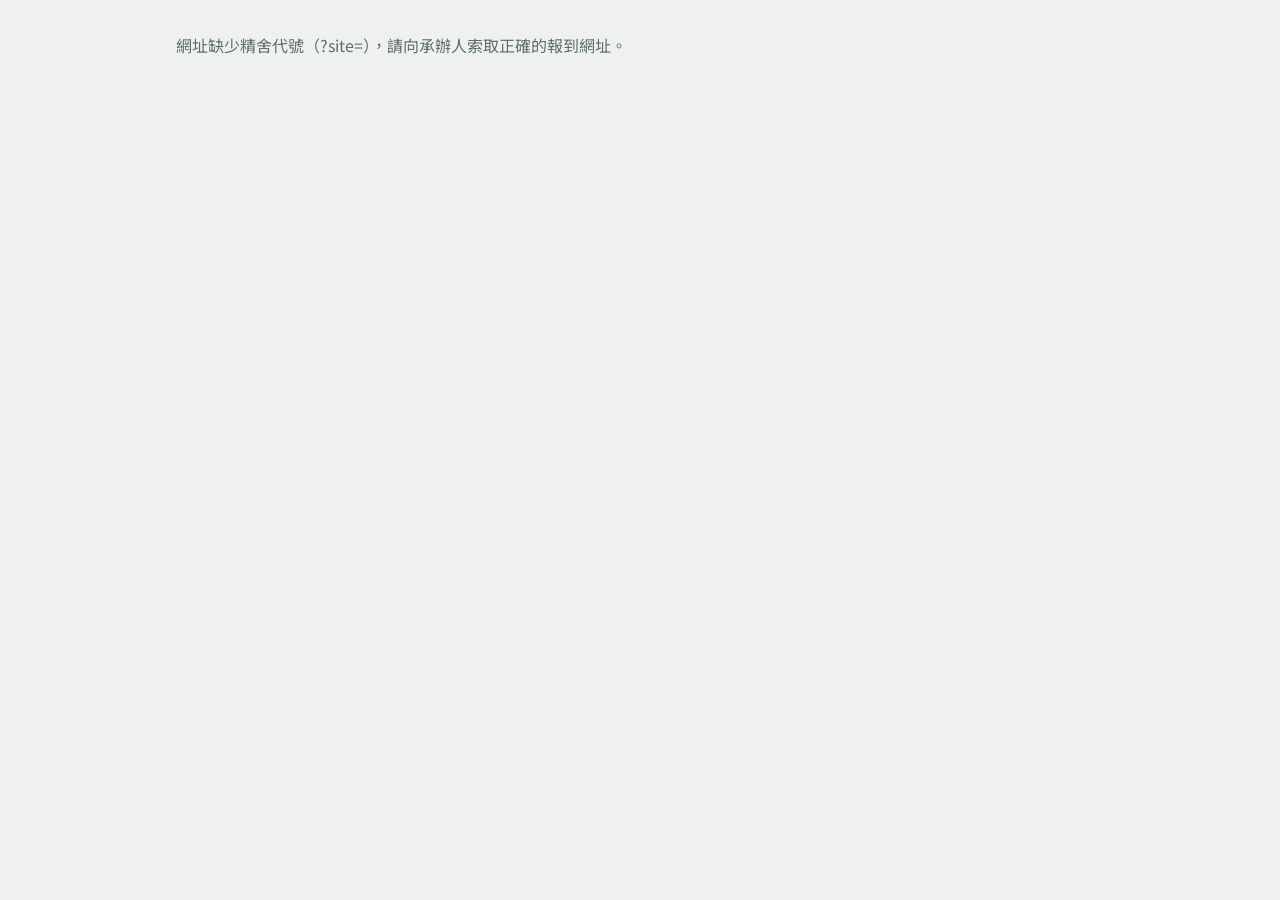
<file: event/checkin.html>
<!doctype html>
<!-- ===========================================================================
  檔案名稱：event/checkin.html（報到頁）
  所屬模組：法會活動（event）
  檔案版本：v1.1.0（2026-11-07）
    v1.1.0：索引標籤增加「已報到」「未報到」兩個畫面（依時段篩選，可直接在清單上打勾）
  用途說明：
    報到志工使用的頁面。輸入「報到碼＋本人姓名」登入（不需 Google 帳號），
    系統依今天日期找到場次，有兩種報到方式：
      · 刷碼：掃碼槍或鏡頭刷學員證，依目前時間自動選時段（可切換）；查不到時可搜尋姓名、臨時報到
      · 表格：和紙本報到表一樣的表格，直接打勾（報到表格.js）
      · 已報到／未報到：同一個表格只列出選的時段已報到或還沒報到的人（v1.1.0）
    網址：…/vihara-platform/event/checkin.html?site=精舍代號（每個精舍固定一個，報到碼決定是哪場活動）
    報到碼由精舍管理員或承辦人在法會活動網頁「四、法會報到」開放報到時產生。
  後端動作：event.報到碼登入／報到資訊／刷碼報到／查詢報到人員／新增現場報到／
            讀取報到表格／讀取報到異動／表格報到；驗證.登出
  相依檔案：../core/shared/config.js、api.js、ui.js、base.css、報到表格.css、報到表格.js、checkin.js
            （不載入 auth.js：報到志工的工作階段由 checkin.js 另外保存，不會蓋掉同一台電腦上承辦人的登入）
=========================================================================== -->
<html lang="zh-Hant-TW">
<head>
  <meta charset="utf-8">
  <meta name="viewport" content="width=device-width, initial-scale=1">
  <meta name="robots" content="noindex, nofollow">
  <title>法會報到｜精舍雲端服務平台</title>
  <link rel="preconnect" href="https://fonts.googleapis.com">
  <link rel="preconnect" href="https://fonts.gstatic.com" crossorigin>
  <link href="https://fonts.googleapis.com/css2?family=Noto+Sans+TC:wght@400;500;700&family=Noto+Serif+TC:wght@700&display=swap" rel="stylesheet">
  <link rel="stylesheet" href="../core/shared/base.css">
  <link rel="stylesheet" href="報到表格.css?v=1.3.0">
  <style>
    body { background: var(--色-底); }
    .訊息 { white-space: pre-line; }
  </style>
</head>
<body>
  <main class="報到頁" aria-live="polite">
    <!-- 狀態一：確認中 -->
    <p id="區_載入" class="載入中">正在確認報到狀態…</p>

    <!-- 狀態二：輸入報到碼 -->
    <div id="區_登入" hidden>
      <form class="登入框" id="登入表單" autocomplete="off" novalidate>
        <h1 style="font-family:var(--字-宋);color:var(--色-主深);margin:0" id="登入標題">法會報到</h1>
        <p class="說明" style="margin:0">請輸入承辦人給您的 6 位數報到碼，以及您的姓名。用活動的報到連結開啟時，報到碼已經帶入。</p>
        <label class="欄位">報到碼<input class="輸入 報到碼" id="輸入報到碼" inputmode="numeric" maxlength="6" autocomplete="off"></label>
        <label class="欄位">您的姓名（報到人員）<input class="輸入" id="輸入志工姓名" maxlength="20" required></label>
        <button type="submit" class="按鈕 主要" id="登入按鈕">開始報到</button>
      </form>
    </div>

    <!-- 狀態三：報到 -->
    <div id="區_報到" hidden>
      <div class="頁首">
        <h1 id="活動標題">法會報到</h1>
        <span class="小字"><span id="報到人員"></span>　<button type="button" class="按鈕 小" id="登出按鈕">結束／換活動</button></span>
      </div>
      <p id="報到提醒" class="訊息" role="status" hidden></p>
      <div class="選擇列">
        <label id="場次選擇區" hidden>場次 <select class="輸入" id="選擇場次" style="width:auto"></select></label>
        <span id="場次文字" class="小字"></span>
      </div>

      <nav class="模式列" role="tablist" aria-label="報到方式">
        <button type="button" class="模式" role="tab" id="模式_刷碼" aria-selected="true" data-模式="刷碼">刷碼報到</button>
        <button type="button" class="模式" role="tab" id="模式_表格" aria-selected="false" data-模式="表格">表格打勾</button>
        <button type="button" class="模式" role="tab" id="模式_已報到" aria-selected="false" data-模式="已報到">已報到</button>
        <button type="button" class="模式" role="tab" id="模式_未報到" aria-selected="false" data-模式="未報到">未報到</button>
      </nav>

      <!-- 刷碼 -->
      <section id="面板_刷碼" role="tabpanel" aria-labelledby="模式_刷碼">
        <div class="選擇列">
          <label id="時段選擇區">時段 <select class="輸入" id="選擇時段" style="width:auto"></select></label>
          <span class="小字" id="時段說明"></span>
        </div>
        <form class="刷碼框" id="刷碼表單" autocomplete="off">
          <input class="輸入" id="輸入學員編號" placeholder="刷學員證，或輸入學員編號後按 Enter" aria-label="學員編號" autofocus>
          <button type="submit" class="按鈕 主要">報到</button>
          <button type="button" class="按鈕" id="鏡頭按鈕" hidden>用鏡頭掃描</button>
          <button type="button" class="按鈕" id="搜尋姓名按鈕">搜尋姓名／臨時報到</button>
        </form>
        <video id="鏡頭畫面" playsinline muted hidden></video>
        <div id="刷碼結果"></div>
        <div id="搜尋區" hidden></div>
        <h3 style="font-size:0.9375rem;margin:1.25rem 0 0.25rem">最近報到</h3>
        <ul class="最近清單" id="最近清單"><li>還沒有</li></ul>
      </section>

      <!-- 表格 -->
      <section id="面板_表格" role="tabpanel" aria-labelledby="模式_表格" hidden>
        <div id="表格區"></div>
      </section>
    </div>

    <!-- 頁面層級訊息 -->
    <p id="訊息" class="訊息" role="alert" hidden></p>
  </main>

  <script src="../core/shared/config.js"></script>
  <script src="../core/shared/api.js"></script>
  <script src="../core/shared/ui.js"></script>
  <script src="報到表格.js?v=1.4.0"></script>
  <script src="checkin.js?v=1.3.0"></script>  <!-- 改 js 時同步改版本號，避免瀏覽器用舊檔 -->
</body>
</html>
</file>
<file: core/shared/base.css>
/* ============================================================================
   檔案名稱：core/shared/base.css
   所屬層級：前端／共用樣式
   檔案版本：v1.2.0（2026-10-27）
     v1.2.0：由精舍設定頁移入卡片、項目清單、狀態標、可展開項目樣式，總管理頁與精舍設定頁共用
     v1.1.0：由總管理頁移入按鈕變化（主要／警示／小）、輸入欄、欄位、列表單、對話框樣式，
             供總管理頁與精舍設定頁共用
     v1.0.0：初版
   用途說明：
     全平台共用的顏色、字體與基本元件。所有頁面共用同一份，改一處全站一致。
     視覺重點只有一個：左側直書的精舍「匾額」。其餘元素保持安靜。
   ============================================================================ */

/* ── 色彩與尺寸（只在這裡定義，其他地方一律引用變數） ── */
:root {
  --色-底: #EEF1EE;          /* 淡青灰底色 */
  --色-面: #FFFFFF;          /* 內容面 */
  --色-字: #2E3A3F;          /* 黛青主文字 */
  --色-淡字: #5F6E6B;        /* 次要文字 */
  --色-線: #D5DCD8;          /* 分隔線 */
  --色-主: #3D6B5E;          /* 松綠：按鈕、連結 */
  --色-主深: #2F5449;        /* 匾額底色 */
  --色-銅: #A8874A;          /* 匾額細框 */
  --色-匾字: #F3F1E8;        /* 匾額文字 */
  --色-警示: #A3423A;        /* 錯誤訊息 */
  --色-警示底: #F6E9E7;
  --字-宋: 'Noto Serif TC', 'Noto Serif CJK TC', 'Songti TC', 'PMingLiU', serif;
  --字-黑: 'Noto Sans TC', 'Noto Sans CJK TC', 'PingFang TC', 'Microsoft JhengHei', sans-serif;
  --圓角: 6px;
}

/* ── 基本 ── */
*, *::before, *::after { box-sizing: border-box; }
html { -webkit-text-size-adjust: 100%; }
body {
  margin: 0;
  background: var(--色-底);
  color: var(--色-字);
  font-family: var(--字-黑);
  font-size: 1rem;
  line-height: 1.7;
}
a { color: var(--色-主); }
[hidden] { display: none !important; }

/* 鍵盤操作時清楚看見焦點 */
:focus-visible {
  outline: 3px solid var(--色-主);
  outline-offset: 2px;
}

/* ── 版面：左匾額、右內容；窄螢幕改為上下 ── */
.版面 {
  display: grid;
  grid-template-columns: minmax(7rem, 9rem) minmax(0, 40rem);
  gap: clamp(1.5rem, 5vw, 4rem);
  max-width: 60rem;
  min-height: 100vh;
  margin: 0 auto;
  padding: clamp(1.5rem, 6vh, 4rem) clamp(1rem, 4vw, 2.5rem);
  align-items: start;
  align-content: start;   /* 內容少時不把列高撐開，避免手機上匾額下方出現空白 */
}

/* ── 匾額：直書精舍名稱（全站唯一的視覺重點） ── */
.匾額 {
  position: sticky;
  top: 2rem;
  background: var(--色-主深);
  padding: 0.6rem;
  border-radius: 2px;
}
.匾額框 {
  border: 1px solid var(--色-銅);
  outline: 1px solid var(--色-銅);
  outline-offset: -5px;
  padding: 1.6rem 0;
  display: flex;
  justify-content: center;
  min-height: 18rem;
}
.匾額 h1 {
  margin: 0;
  writing-mode: vertical-rl;
  text-orientation: upright;
  font-family: var(--字-宋);
  font-weight: 700;
  font-size: clamp(2rem, 4.2vw, 2.9rem);
  letter-spacing: 0.32em;
  line-height: 1;
  color: var(--色-匾字);
}

/* ── 內容區 ── */
.內容 { padding-top: 0.5rem; }
.內容 h2 {
  margin: 0 0 0.4rem;
  font-size: 1.5rem;
  font-weight: 700;
  line-height: 1.4;
}
.說明 { margin: 0 0 1.5rem; color: var(--色-淡字); max-width: 34em; }
.小字 { font-size: 0.875rem; color: var(--色-淡字); }

/* ── 按鈕 ── */
.按鈕 {
  font: inherit;
  font-size: 0.9375rem;
  padding: 0.45rem 1.1rem;
  border-radius: var(--圓角);
  border: 1px solid var(--色-主);
  background: transparent;
  color: var(--色-主);
  cursor: pointer;
}
.按鈕:hover { background: rgba(61, 107, 94, 0.08); }
.按鈕[disabled] { opacity: 0.5; cursor: default; }
/* 主要按鈕（實心）、警示按鈕（紅框）、小按鈕 */
.按鈕.主要 { background: var(--色-主); color: var(--色-面); }
.按鈕.主要:hover { background: var(--色-主深); }
.按鈕.警示 { border-color: var(--色-警示); color: var(--色-警示); }
.按鈕.警示:hover { background: var(--色-警示底); }
.按鈕.小 { font-size: 0.875rem; padding: 0.25rem 0.75rem; }

/* ── 輸入欄與表單 ── */
.輸入 {
  font: inherit; color: var(--色-字); width: 100%;
  background: var(--色-面); border: 1px solid var(--色-線); border-radius: var(--圓角);
  padding: 0.45rem 0.7rem;
}
.輸入:focus { outline: none; border-color: var(--色-主); box-shadow: 0 0 0 3px rgba(61, 107, 94, 0.15); }
.輸入[aria-invalid="true"] { border-color: var(--色-警示); }
.輸入.代號 { text-transform: uppercase; letter-spacing: 0.06em; }
.欄位 { display: flex; flex-direction: column; gap: 0.25rem; font-size: 0.9375rem; }
.欄位組 { display: grid; grid-template-columns: 1fr 1fr; gap: 0.9rem 1rem; }
.欄位組 .寬 { grid-column: 1 / -1; }
/* 一列排開的小表單（欄位＋按鈕） */
.列表單 { display: flex; gap: 0.6rem; flex-wrap: wrap; align-items: flex-end; }
.列表單 .欄位 { flex: 1; min-width: 11rem; }

/* ── 對話框 ── */
dialog {
  border: 1px solid var(--色-線); border-radius: 8px; padding: 1.5rem;
  width: min(34rem, calc(100vw - 2rem)); background: var(--色-面); color: var(--色-字);
}
dialog::backdrop { background: rgba(30, 42, 40, 0.45); }
dialog h2 { margin: 0 0 0.25rem; font-size: 1.35rem; }
.對話框按鈕 { display: flex; justify-content: flex-end; gap: 0.75rem; margin-top: 1.25rem; }
.表單錯誤 { color: var(--色-警示); min-height: 1.5em; margin: 0.75rem 0 0; font-size: 0.9375rem; }

/* ── 訊息 ── */
.訊息 {
  margin: 1.25rem 0;
  padding: 0.85rem 1rem;
  border-left: 4px solid var(--色-警示);
  background: var(--色-警示底);
  color: var(--色-警示);
  border-radius: 0 var(--圓角) var(--圓角) 0;
}
.訊息.一般 {
  border-left-color: var(--色-主);
  background: var(--色-面);
  color: var(--色-字);
}
.載入中 { color: var(--色-淡字); }

/* ── 卡片：頁面內每個功能項目各自一張（總管理頁、精舍設定頁共用） ── */
.卡片清單 { list-style: none; margin: 0; padding: 0; display: grid; gap: 0.85rem; }
.卡片 {
  background: var(--色-面); border: 1px solid var(--色-線); border-radius: 8px;
  padding: 1rem 1.25rem; box-shadow: 0 1px 2px rgba(30, 42, 40, 0.04);
}
section.卡片 { margin: 0 0 0.85rem; }
/* 卡片內第一個標題貼齊卡片上緣。前面加上元素名稱（section／li／div）提高優先順序，
   避免被頁面自己的「.區塊內容 h3:first-child」等同級規則蓋過（頁面樣式在本檔之後載入） */
section.卡片 > h3:first-child, li.卡片 > h3:first-child, div.卡片 > h3:first-child,
section.卡片 > .訊息 + h3, li.卡片 > .訊息 + h3, div.卡片 > .訊息 + h3 { margin-top: 0; }
.卡片 > .區塊提示:last-child { margin-bottom: 0; }
.卡片.已停用 { background: var(--色-底); }
.卡片 > .項目列, .卡片 > details > summary.項目列 { padding: 0; }
.卡片 > details[open] > summary.項目列 { padding-bottom: 0.75rem; border-bottom: 1px solid var(--色-線); margin-bottom: 0.75rem; }
.卡片 > details > .項目內容 { padding-bottom: 0.25rem; }
.卡片 .訊息 { margin-top: 0; }

/* ── 卡片內的項目清單（精舍管理員、承辦人…）：一列一筆，右側放操作按鈕 ── */
.項目清單 { list-style: none; margin: 0; padding: 0; }
.項目清單 > li { border-bottom: 1px dashed var(--色-線); }
.項目清單 > li:last-child { border-bottom: none; }
.項目列 {
  display: grid; grid-template-columns: 1fr auto; gap: 0.1rem 1rem; align-items: center;
  padding: 0.75rem 0;
}
.項目名稱 { font-weight: 700; }
.項目附註 { grid-column: 1; color: var(--色-淡字); font-size: 0.875rem; word-break: break-all; }
.項目操作 { grid-row: 1 / span 2; grid-column: 2; display: flex; gap: 0.5rem; flex-wrap: wrap; justify-content: flex-end; }
.狀態標 {
  display: inline-block; margin-left: 0.5rem; padding: 0 0.5rem;
  font-size: 0.8125rem; font-weight: 500; border-radius: 999px;
  border: 1px solid var(--色-線); color: var(--色-淡字); vertical-align: 0.1em;
}
.狀態標.啟用 { border-color: var(--色-主); color: var(--色-主); }
.狀態標.停用 { border-color: var(--色-警示); color: var(--色-警示); }
li.已停用 .項目名稱 { color: var(--色-淡字); }

/* ── 可展開的項目（<details class="項目">：點標題列展開，就地編輯） ── */
.項目 > summary { list-style: none; cursor: pointer; }
.項目 > summary::-webkit-details-marker { display: none; }
.項目 > summary:hover .項目名稱, .項目[open] > summary .項目名稱 { color: var(--色-主); }
.項目內容 { padding: 0.25rem 0 1.25rem; }
.項目內容 h4 { font-size: 0.9375rem; margin: 1rem 0 0.4rem; }
.項目內容 h4:first-child, .項目內容 > .訊息 + h4 { margin-top: 0; }

/* ── 手機：匾額改橫書置頂 ── */
@media (max-width: 640px) {
  .版面 {
    grid-template-columns: 1fr;
    gap: 1.5rem;
    padding-top: 1rem;
  }
  .欄位組 { grid-template-columns: 1fr; }
  .項目列 { grid-template-columns: 1fr; }
  .項目操作 { grid-row: auto; grid-column: 1; justify-content: flex-start; margin-top: 0.4rem; }
  .匾額 { position: static; }
  .匾額框 { min-height: 0; padding: 1rem 0.5rem; }
  .匾額 h1 {
    writing-mode: horizontal-tb;
    font-size: clamp(1.6rem, 7vw, 2.1rem);
    letter-spacing: 0.24em;
    text-align: center;
  }
}

/* ── 尊重「減少動態效果」的系統設定 ── */
@media (prefers-reduced-motion: reduce) {
  *, *::before, *::after { transition: none !important; animation: none !important; }
}
</file>
<file: event/報到表格.css>
/* ============================================================================
   檔案名稱：event/報到表格.css
   所屬模組：法會活動（event）
   檔案版本：v1.3.0（2026-11-10）　v1.3.0：報到表範本的名冊其他欄（td.欄）最小寬度、可換行
             v1.2.0：取消欄、保留列、請假列、場次取消說明
             v1.1.0：索引標籤「全部｜已報到｜未報到」、報到頁四個標籤
   用途說明：報到表格元件（報到表格.js）與報到頁（checkin.html）的樣式。
             顏色、字型沿用 core/shared/base.css 的變數。
   ============================================================================ */

.報到表格 { font-size: 0.9375rem; }
.報到表格 .表格頂 { display: flex; flex-wrap: wrap; gap: 0.5rem 1rem; align-items: baseline; justify-content: space-between; margin-bottom: 0.5rem; }
.報到表格 .表格標題 { font-weight: 700; font-size: 1.0625rem; }
.報到表格 .人數列 { display: flex; flex-wrap: wrap; gap: 0.4rem; margin: 0.25rem 0 0.6rem; }
.報到表格 .人數標 { border: 1px solid var(--色-線); border-radius: 999px; padding: 0.05rem 0.6rem; font-size: 0.8125rem; color: var(--色-淡字); background: var(--色-面); }
.報到表格 .人數標 strong { color: var(--色-主深); }
.報到表格 .更新時間 { font-size: 0.8125rem; color: var(--色-淡字); }
.報到表格 .搜尋列 { display: flex; flex-wrap: wrap; gap: 0.5rem; align-items: center; margin-bottom: 0.5rem; }
.報到表格 .搜尋列 .輸入 { flex: 1; min-width: 10rem; }

.報到表格 .表格捲動 { overflow-x: auto; border: 1px solid var(--色-線); border-radius: 6px; max-height: 70vh; overflow-y: auto; }
.報到表格 table { width: 100%; border-collapse: collapse; background: var(--色-面); }
.報到表格 th, .報到表格 td { border-bottom: 1px solid var(--色-線); border-right: 1px solid var(--色-線); padding: 0.3rem 0.35rem; text-align: center; vertical-align: middle; }
.報到表格 th { position: sticky; top: 0; background: #F3F5F3; font-weight: 500; font-size: 0.8125rem; z-index: 1; line-height: 1.35; }
.報到表格 td.姓名 { font-weight: 500; white-space: nowrap; }
.報到表格 td.法名, .報到表格 td.備註 { white-space: nowrap; }
.報到表格 td.登記 { font-size: 0.8125rem; white-space: pre-line; color: var(--色-淡字); }
.報到表格 td.備註 { font-size: 0.8125rem; color: #7A5F2B; }
/* v1.3.0：報到表範本的其他欄（義工組別、班別、座位…）：不要被擠成一字一行 */
.報到表格 td.欄 { min-width: 5em; white-space: pre-line; font-size: 0.875rem; }
.報到表格 tr.提醒列 td { background: #FFF8E1; }
.報到表格 tr.區隔 td { background: var(--色-底); text-align: left; font-size: 0.8125rem; color: var(--色-淡字); }
.報到表格 tr.閃爍 td { animation: 報到閃爍 1.6s ease-out; }
@keyframes 報到閃爍 { from { background: #FFE9A8; } to { background: inherit; } }
.報到表格 tr[hidden] { display: none; }

/* 索引標籤：全部｜已報到｜未報到（v1.1.0） */
.報到表格 .篩選列 { display: flex; gap: 0; border-bottom: 1px solid var(--色-線); margin: 0 0 0.6rem; }
.報到表格 .篩選 { font: inherit; background: transparent; border: 0; border-bottom: 3px solid transparent; margin-bottom: -1px;
  padding: 0.45rem 1rem; cursor: pointer; color: var(--色-淡字); font-weight: 700; }
.報到表格 .篩選[aria-selected="true"] { color: var(--色-主深); border-bottom-color: var(--色-主); }
.報到表格 .篩選數 { display: inline-block; margin-left: 0.35rem; min-width: 1.4rem; padding: 0 0.35rem; border-radius: 999px;
  background: var(--色-底); font-size: 0.75rem; line-height: 1.35rem; text-align: center; }
.報到表格 .篩選[aria-selected="true"] .篩選數 { background: var(--色-主); color: #fff; }

/* 時段格：整格是按鈕 */
.報到表格 td.格 { padding: 0; min-width: 4.5rem; }
.報到表格 td.格.灰 { background: #E6E6E6; }
.報到表格 button.勾 {
  width: 100%; min-height: 2.6rem; border: 0; background: transparent; cursor: pointer; font: inherit;
  display: flex; align-items: center; justify-content: center; gap: 0.25rem; color: var(--色-字);
}
.報到表格 button.勾:hover { background: rgba(61, 107, 94, 0.08); }
.報到表格 button.勾 .方框 { width: 1.1rem; height: 1.1rem; border: 1.5px solid #8A9692; border-radius: 3px; background: var(--色-面); }
.報到表格 button.勾.已到 { color: var(--色-主深); font-weight: 700; }
.報到表格 button.勾.已到 .時間 { font-weight: 400; font-size: 0.8125rem; }
.報到表格 button.勾.寫入中 { opacity: 0.55; cursor: progress; }
.報到表格 button.勾.失敗 { background: var(--色-警示底); color: var(--色-警示); }

/* 新增未報名者 */
.報到表格 .新增區 { margin-top: 0.75rem; border: 1px dashed var(--色-線); border-radius: 6px; padding: 0.75rem; background: var(--色-面); }
.報到表格 .新增區 h4 { margin: 0 0 0.5rem; font-size: 0.9375rem; }
.報到表格 .新增區 .列 { display: flex; flex-wrap: wrap; gap: 0.5rem; align-items: flex-end; margin-bottom: 0.5rem; }
.報到表格 .新增區 .欄位 { flex: 1; min-width: 8rem; }
.報到表格 .候選清單 { list-style: none; margin: 0.25rem 0 0.5rem; padding: 0; }
.報到表格 .候選清單 li { display: flex; gap: 0.5rem; align-items: center; justify-content: space-between; padding: 0.3rem 0; border-bottom: 1px dashed var(--色-線); }
.報到表格 .候選清單 .小字 { margin-left: 0.4rem; }
.報到表格 .時段勾選 { display: flex; flex-wrap: wrap; gap: 0.75rem; margin: 0.25rem 0 0.5rem; }
.報到表格 .時段勾選 label { display: flex; gap: 0.3rem; align-items: center; cursor: pointer; }

/* ── 報到頁（checkin.html） ── */
.報到頁 { max-width: 60rem; margin: 0 auto; padding: 1rem; }
.報到頁 .頁首 { display: flex; flex-wrap: wrap; justify-content: space-between; gap: 0.5rem 1rem; align-items: baseline; padding-bottom: 0.75rem; border-bottom: 1px solid var(--色-線); }
.報到頁 .頁首 h1 { font-family: var(--字-宋); font-size: 1.25rem; margin: 0; color: var(--色-主深); }
.報到頁 .選擇列 { display: flex; flex-wrap: wrap; gap: 0.75rem; align-items: center; margin: 0.75rem 0; }
.報到頁 .選擇列 label { display: flex; gap: 0.4rem; align-items: center; }
.報到頁 .模式列 { display: flex; gap: 0; border-bottom: 1px solid var(--色-線); margin: 0.5rem 0 1rem; }
.報到頁 .模式列 { flex-wrap: wrap; }
.報到頁 .模式 { font: inherit; background: transparent; border: 0; border-bottom: 3px solid transparent; padding: 0.6rem 1.1rem; cursor: pointer; color: var(--色-淡字); font-weight: 700; }
.報到頁 .模式[aria-selected="true"] { color: var(--色-主深); border-bottom-color: var(--色-主); }
.報到頁 .刷碼框 { display: flex; gap: 0.5rem; flex-wrap: wrap; }
.報到頁 .刷碼框 .輸入 { flex: 1; min-width: 12rem; font-size: 1.25rem; letter-spacing: 0.05em; }
.報到頁 .結果卡 { margin: 1rem 0; border-radius: 8px; padding: 1rem 1.25rem; border: 2px solid var(--色-線); background: var(--色-面); }
.報到頁 .結果卡.成功 { border-color: var(--色-主); background: #EEF6F2; }
.報到頁 .結果卡.注意 { border-color: var(--色-銅); background: #FBF5E8; }
.報到頁 .結果卡.錯誤 { border-color: var(--色-警示); background: var(--色-警示底); }
.報到頁 .結果卡 .大字 { font-size: 1.75rem; font-weight: 700; }
.報到頁 .結果卡 .狀態 { font-size: 1.125rem; margin-top: 0.25rem; }
.報到頁 .最近清單 { list-style: none; padding: 0; margin: 0; font-size: 0.875rem; color: var(--色-淡字); }
.報到頁 .最近清單 li { padding: 0.2rem 0; border-bottom: 1px dashed var(--色-線); }
.報到頁 video { width: 100%; max-width: 22rem; border-radius: 6px; margin-top: 0.5rem; background: #000; }
.報到頁 .登入框 { max-width: 22rem; margin: 2rem auto; display: grid; gap: 0.9rem; }
.報到頁 .登入框 .輸入.報到碼 { font-size: 1.5rem; letter-spacing: 0.3em; text-align: center; }

/* v1.2.0：取消（還原成未報到、取消參加、場次取消） */
.報到表格 .取消列 { display: flex; flex-wrap: wrap; align-items: center; gap: 0.4rem; margin: 0 0 0.5rem; padding: 0.4rem 0.6rem;
  border: 1px dashed var(--色-線); border-radius: 6px; background: var(--色-面); }
.報到表格 th.取消欄, .報到表格 td.取消欄 { text-align: center; width: 3.2rem; white-space: nowrap; }
.報到表格 td.取消欄 input, .報到表格 th.取消欄 input { width: 1.25rem; height: 1.25rem; cursor: pointer; }
.報到表格 tr.保留列 td { background: #EEF6F2; }
.報到表格 tr.請假列 td { background: #F1F1EF; color: var(--色-淡字); }
.報到表格 tr.請假列 td.姓名 { text-decoration: line-through; text-decoration-color: rgba(0,0,0,0.35); }
.報到表格 tr.區隔.請假 td { background: #E9E7E2; color: var(--色-字); }
.報到表格 .訊息.場次取消 { border-color: var(--色-警示); background: var(--色-警示底); color: var(--色-警示); font-weight: 700; }

@media (max-width: 640px) {
  .報到表格 td.登記, .報到表格 th.登記 { display: none; }
  .報到表格 td.格 { min-width: 3.6rem; }
  .報到表格 button.勾 .時間 { display: block; }
}
</file>
